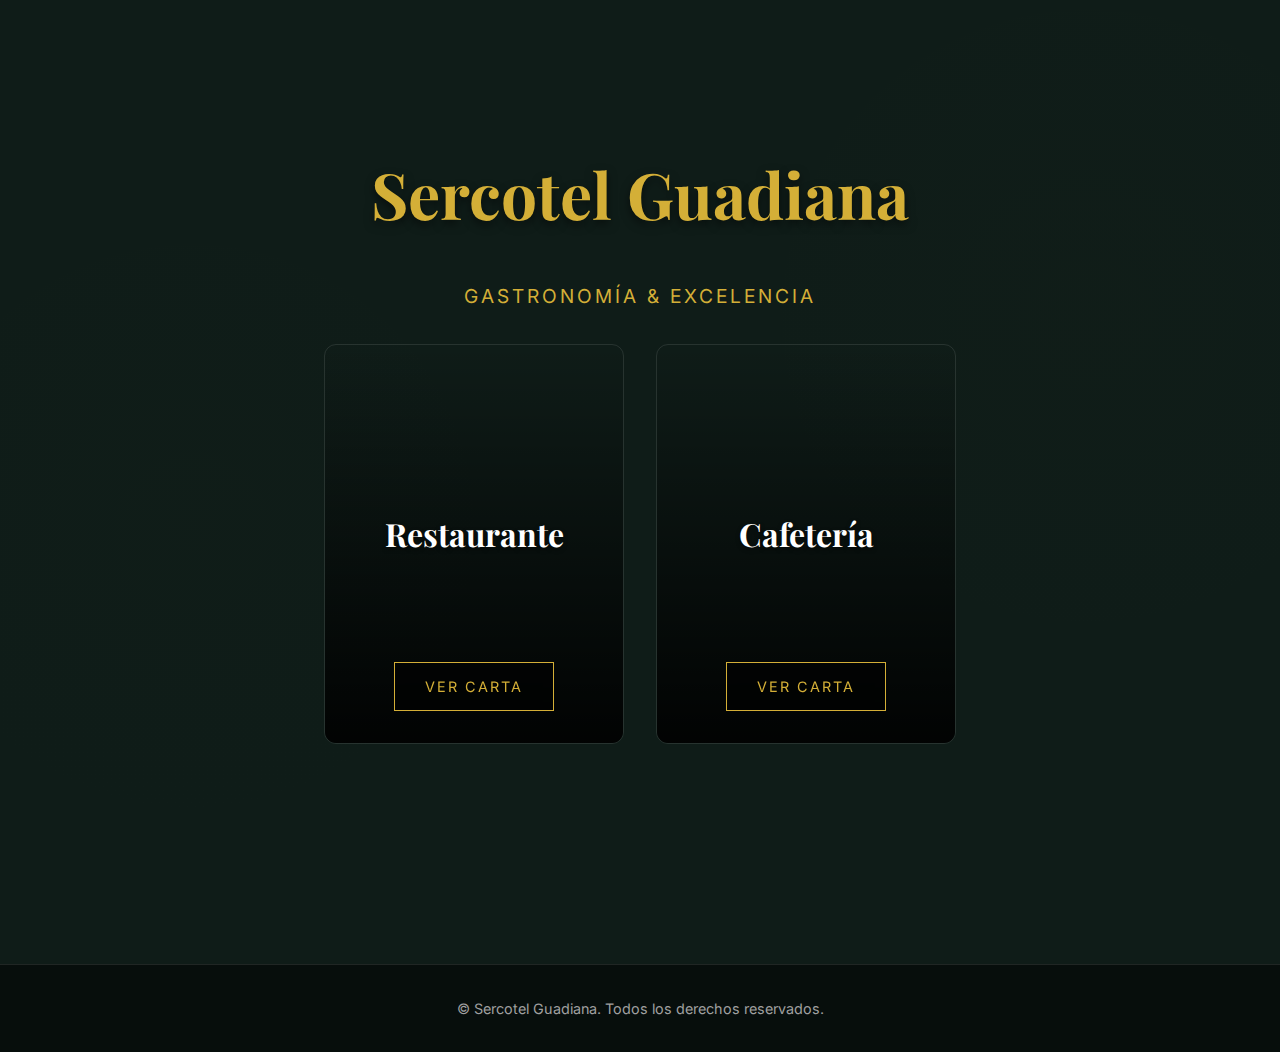
<file: index.html>
<!DOCTYPE html>
<html lang="es">

<head>
    <meta charset="UTF-8">
    <meta name="viewport" content="width=device-width, initial-scale=1.0">
    <meta name="description"
        content="Descubre el Restaurante y la Cafetería del Hotel Guadiana. Experiencia gourmet en un ambiente de lujo.">
    <title>Sercotel Guadiana | Restaurante & Cafetería</title>
    <link rel="stylesheet" href="style.css">
</head>

<body>

    <section class="hero">
        <div class="hero-content">
            <h1 class="hero-title">Sercotel Guadiana</h1>
            <p
                style="margin-bottom: 2rem; font-size: 1.2rem; color: var(--primary-gold); text-transform: uppercase; letter-spacing: 3px;">
                Gastronomía & Excelencia</p>

            <div class="hero-cards">
                <!-- Tarjeta Restaurante -->
                <a href="Restaurane.html" class="nav-card">
                    <div class="nav-card-bg"
                        style="background-image: url('https://lh3.googleusercontent.com/pw/AP1GczPWUJtGdwfZiZr2yRBj7Scyk1s8wNaFUtTshlEhBYLEJjqfYJABi87WkeuXdcvmmkXsRGptFgOfnqJTS92YUVSXHQDDeXzdrq-qqxOuvonS18-mov-yHm6Jn-Ks1JtSt1P9u65k7IsfAswwXuPsA4YX=w895-h599-s-no-gm?authuser=0');">
                    </div>
                    <div class="nav-card-content">
                        <h2>Restaurante</h2>
                        <p>Cocina de autor y sabores tradicionales en un ambiente distinguido.</p>
                        <span class="btn-luxury">Ver Carta</span>
                    </div>
                </a>

                <!-- Tarjeta Cafetería -->
                <a href="Cafeteria.html" class="nav-card">
                    <div class="nav-card-bg"
                        style="background-image: url('https://lh3.googleusercontent.com/pw/AP1GczPhMptYUWA-tBQ4EpJEHJQyYaQt55yL3QurARvUpcqHsm4FGzwiHRLxEjmZbq2Q-V5WwARPGrOjCdAvqoDHLiaBh1FTFAZymMlk0tQIMIbscOZ33kcXZQUgsZZoWgr0KhxlV76RJ_05hiyO4Tnp9pHJ=w799-h599-s-no-gm?authuser=0');">
                    </div>
                    <div class="nav-card-content">
                        <h2>Cafetería</h2>
                        <p>Bocados gourmet y ambiente relajado para cualquier momento del día.</p>
                        <span class="btn-luxury">Ver Carta</span>
                    </div>
                </a>
            </div>
        </div>
    </section>

    <footer>
        <p>&copy; Sercotel Guadiana. Todos los derechos reservados.</p>
    </footer>

</body>

</html>
</file>
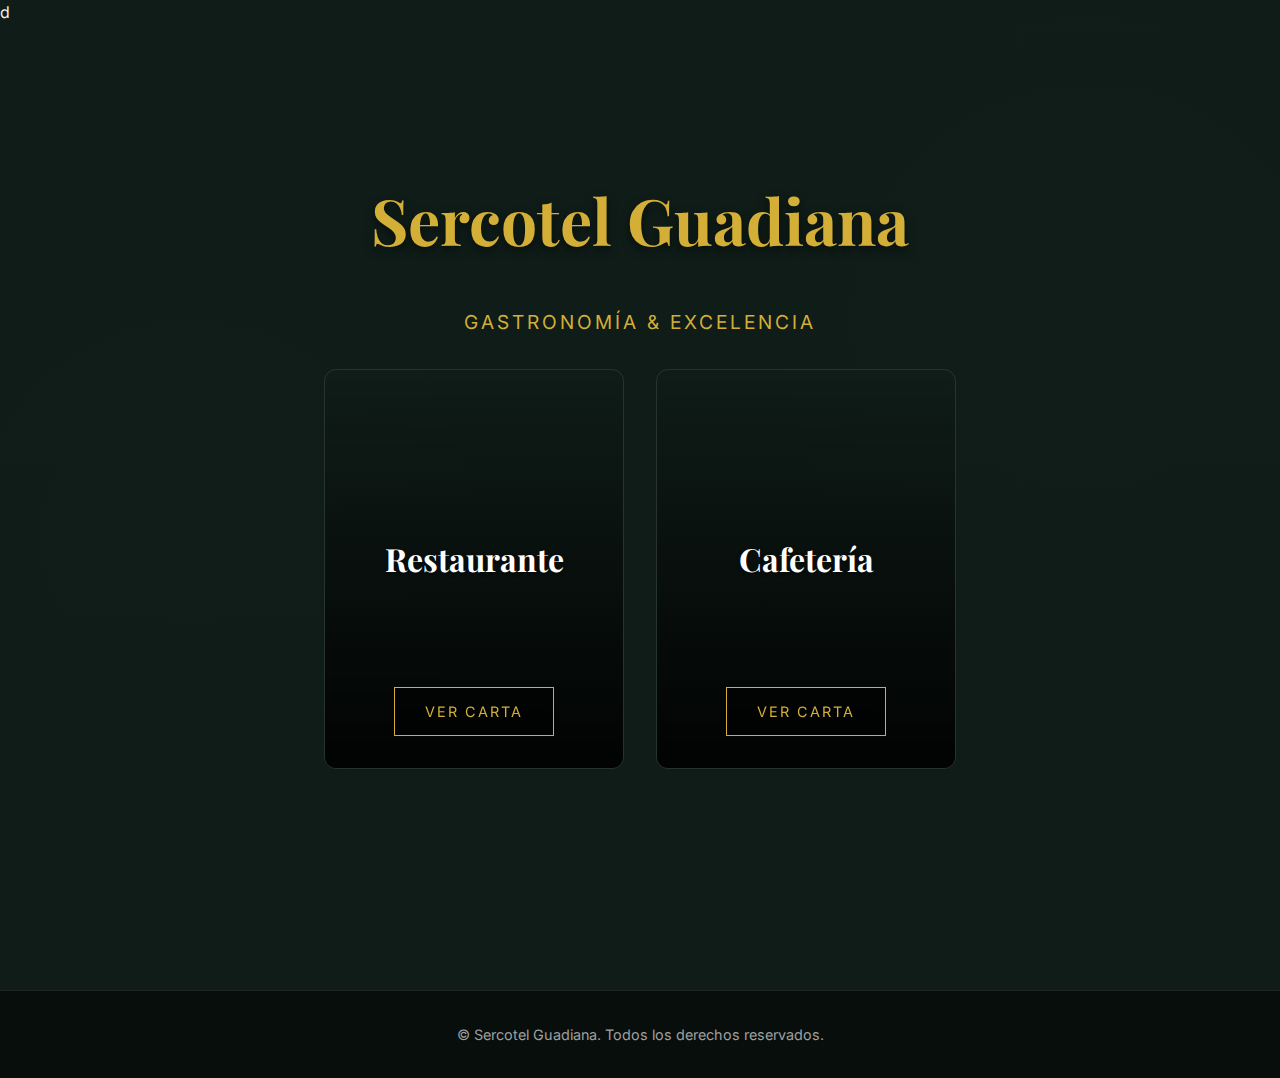
<file: Index.html>
d<!DOCTYPE html>
<html lang="es">

<head>
    <meta charset="UTF-8">
    <meta name="viewport" content="width=device-width, initial-scale=1.0">
    <meta name="description"
        content="Descubre el Restaurante y la Cafetería del Hotel Guadiana. Experiencia gourmet en un ambiente de lujo.">
    <title>Sercotel Guadiana | Restaurante & Cafetería</title>
    <link rel="stylesheet" href="style.css">
</head>

<body>

    <section class="hero">
        <div class="hero-content">
            <h1 class="hero-title">Sercotel Guadiana</h1>
            <p
                style="margin-bottom: 2rem; font-size: 1.2rem; color: var(--primary-gold); text-transform: uppercase; letter-spacing: 3px;">
                Gastronomía & Excelencia</p>

            <div class="hero-cards">
                <!-- Tarjeta Restaurante -->
                <a href="Restaurane.html" class="nav-card">
                    <div class="nav-card-bg"
                        style="background-image: url('https://lh3.googleusercontent.com/pw/AP1GczPWUJtGdwfZiZr2yRBj7Scyk1s8wNaFUtTshlEhBYLEJjqfYJABi87WkeuXdcvmmkXsRGptFgOfnqJTS92YUVSXHQDDeXzdrq-qqxOuvonS18-mov-yHm6Jn-Ks1JtSt1P9u65k7IsfAswwXuPsA4YX=w895-h599-s-no-gm?authuser=0');">
                    </div>
                    <div class="nav-card-content">
                        <h2>Restaurante</h2>
                        <p>Cocina de autor y sabores tradicionales en un ambiente distinguido.</p>
                        <span class="btn-luxury">Ver Carta</span>
                    </div>
                </a>

                <!-- Tarjeta Cafetería -->
                <a href="Cafeteria.html" class="nav-card">
                    <div class="nav-card-bg"
                        style="background-image: url('https://lh3.googleusercontent.com/pw/AP1GczPhMptYUWA-tBQ4EpJEHJQyYaQt55yL3QurARvUpcqHsm4FGzwiHRLxEjmZbq2Q-V5WwARPGrOjCdAvqoDHLiaBh1FTFAZymMlk0tQIMIbscOZ33kcXZQUgsZZoWgr0KhxlV76RJ_05hiyO4Tnp9pHJ=w799-h599-s-no-gm?authuser=0');">
                    </div>
                    <div class="nav-card-content">
                        <h2>Cafetería</h2>
                        <p>Bocados gourmet y ambiente relajado para cualquier momento del día.</p>
                        <span class="btn-luxury">Ver Carta</span>
                    </div>
                </a>
            </div>
        </div>
    </section>

    <footer>
        <p>&copy; Sercotel Guadiana. Todos los derechos reservados.</p>
    </footer>

</body>

</html>
</file>
<file: style.css>
/* Font Imports */
@import url('https://fonts.googleapis.com/css2?family=Playfair+Display:ital,wght@0,400;0,700;1,400&family=Inter:wght@300;400;500;600&display=swap');

:root {
    /* Color Palette - Dark Luxury */
    --bg-dark: #0f1c18;
    --bg-card: rgba(255, 255, 255, 0.03);
    --bg-card-hover: rgba(255, 255, 255, 0.08);
    --primary-gold: #d4af37;
    --primary-gold-dim: #b08d26;
    --text-main: #f0f0f0;
    --text-muted: #a0a0a0;
    --accent-red: #8b1a1a;

    /* Spacing */
    --container-width: 1200px;
    --header-height: 80px;

    /* Effects */
    --glass-border: 1px solid rgba(255, 255, 255, 0.1);
    --gold-shadow: 0 4px 20px rgba(212, 175, 55, 0.15);
    --card-shadow: 0 8px 32px 0 rgba(0, 0, 0, 0.37);
    --transition: all 0.3s cubic-bezier(0.4, 0, 0.2, 1);
}

/* Reset & Base */
*,
*::before,
*::after {
    box-sizing: border-box;
    margin: 0;
    padding: 0;
}

body {
    font-family: 'Inter', sans-serif;
    background-color: var(--bg-dark);
    color: var(--text-main);
    line-height: 1.6;
    overflow-x: hidden;
    background-image:
        radial-gradient(circle at 15% 50%, rgba(212, 175, 55, 0.03) 0%, transparent 25%),
        radial-gradient(circle at 85% 30%, rgba(212, 175, 55, 0.03) 0%, transparent 25%);
}

h1,
h2,
h3,
h4 {
    font-family: 'Playfair Display', serif;
    color: var(--primary-gold);
    line-height: 1.2;
}

a {
    text-decoration: none;
    color: inherit;
    transition: var(--transition);
}

img {
    max-width: 100%;
    display: block;
}

/* Layout Utilities */
.container {
    max-width: var(--container-width);
    margin: 0 auto;
    padding: 0 20px;
}

/* Header */
header {
    background: rgba(15, 28, 24, 0.98);
    backdrop-filter: blur(15px);
    border-bottom: 2px solid var(--primary-gold);
    position: sticky;
    top: 0;
    z-index: 100;
    padding: 1.5rem 0;
    box-shadow: 0 4px 30px rgba(0, 0, 0, 0.5);
}

.header-content {
    display: flex;
    justify-content: center;
    align-items: center;
    gap: 20px;
}

.header-logo {
    height: 80px;
    width: auto;
    filter: drop-shadow(0 0 10px rgba(212, 175, 55, 0.4));
    transition: var(--transition);
}

.header-logo:hover {
    transform: scale(1.05);
}

.header-title {
    font-size: 2.2rem;
    text-transform: uppercase;
    letter-spacing: 4px;
    font-weight: 300;
}

@media (max-width: 768px) {
    .header-content {
        flex-direction: column;
        gap: 10px;
    }

    .header-title {
        font-size: 1.5rem;
    }
}

/* Hero Section (Index) */
.hero {
    height: 100vh;
    display: flex;
    flex-direction: column;
    justify-content: center;
    align-items: center;
    text-align: center;
    padding: 2rem;
    position: relative;
    overflow: hidden;
}

.hero::before {
    content: '';
    position: absolute;
    top: 0;
    left: 0;
    width: 100%;
    height: 100%;
    background:
        linear-gradient(rgba(15, 28, 24, 0.7), var(--bg-dark)),
        url('https://lh3.googleusercontent.com/pw/AP1GczPWUJtGdwfZiZr2yRBj7Scyk1s8wNaFUtTshlEhBYLEJjqfYJABi87WkeuXdcvmmkXsRGptFgOfnqJTS92YUVSXHQDDeXzdrq-qqxOuvonS18-mov-yHm6Jn-Ks1JtSt1P9u65k7IsfAswwXuPsA4YX=w895-h599-s-no-gm?authuser=0') center/cover no-repeat fixed;
    z-index: -1;
}

.hero-title {
    font-size: 4rem;
    margin-bottom: 3rem;
    animation: fadeInUp 1s ease-out;
    text-shadow: 0 4px 10px rgba(0, 0, 0, 0.5);
}

.hero-cards {
    display: flex;
    gap: 2rem;
    width: 100%;
    max-width: 900px;
    justify-content: center;
    flex-wrap: wrap;
    animation: fadeInUp 1s ease-out 0.2s backwards;
}

/* Navigation Cards */
.nav-card {
    flex: 1;
    min-width: 300px;
    height: 400px;
    position: relative;
    border-radius: 12px;
    overflow: hidden;
    cursor: pointer;
    border: var(--glass-border);
    transition: var(--transition);
    group: hover;
}

.nav-card-bg {
    position: absolute;
    top: 0;
    left: 0;
    width: 100%;
    height: 100%;
    background-size: cover;
    background-position: center;
    transition: transform 0.5s ease;
}

.nav-card:hover .nav-card-bg {
    transform: scale(1.1);
}

.nav-card-content {
    position: absolute;
    bottom: 0;
    left: 0;
    width: 100%;
    padding: 2rem;
    background: linear-gradient(to top, rgba(0, 0, 0, 0.9), transparent);
    display: flex;
    flex-direction: column;
    align-items: center;
    height: 100%;
    justify-content: flex-end;
}

.nav-card h2 {
    font-size: 2rem;
    margin-bottom: 0.5rem;
    color: #fff;
    text-shadow: 0 2px 4px rgba(0, 0, 0, 0.5);
}

.nav-card p {
    color: rgba(255, 255, 255, 0.8);
    margin-bottom: 1.5rem;
    transform: translateY(20px);
    opacity: 0;
    transition: var(--transition);
}

.nav-card:hover p {
    transform: translateY(0);
    opacity: 1;
}

.btn-luxury {
    padding: 12px 30px;
    border: 1px solid var(--primary-gold);
    color: var(--primary-gold);
    background: rgba(0, 0, 0, 0.5);
    backdrop-filter: blur(4px);
    text-transform: uppercase;
    letter-spacing: 2px;
    font-size: 0.9rem;
    transition: var(--transition);
}

.btn-luxury:hover {
    background: var(--primary-gold);
    color: var(--bg-dark);
    box-shadow: var(--gold-shadow);
}

/* Menu Page Styles */
.menu-container {
    padding: 4rem 0;
}

.menu-section {
    margin-bottom: 3rem;
}

.menu-section>summary {
    list-style: none;
    cursor: pointer;
    padding: 1.5rem;
    background: linear-gradient(90deg, var(--bg-card) 0%, transparent 100%);
    border-left: 4px solid var(--primary-gold);
    margin-bottom: 2rem;
    font-family: 'Playfair Display', serif;
    font-size: 2rem;
    color: var(--primary-gold);
    display: flex;
    align-items: center;
    justify-content: space-between;
    transition: var(--transition);
}

.menu-section>summary:hover {
    background: var(--bg-card-hover);
    padding-left: 2rem;
}

.menu-section>summary::after {
    content: '+';
    font-size: 2rem;
    font-weight: 300;
}

.menu-section[open]>summary::after {
    content: '-';
}

.menu-grid {
    display: grid;
    grid-template-columns: repeat(auto-fill, minmax(350px, 1fr));
    gap: 2rem;
    animation: fadeIn 0.5s ease-out;
}

.menu-item {
    background: var(--bg-card);
    border: var(--glass-border);
    border-radius: 12px;
    padding: 0;
    /* Clear padding to allow image to be full-width */
    transition: var(--transition);
    display: flex;
    flex-direction: column;
    overflow: hidden;
    /* Ensure rounded corners clip the image */
    backdrop-filter: blur(5px);
}

.menu-item:hover {
    transform: translateY(-5px);
    border-color: rgba(212, 175, 55, 0.3);
    box-shadow: var(--gold-shadow);
    background: var(--bg-card-hover);
}

.dish-main {
    display: flex;
    flex-direction: column;
    /* Stack image and content vertically */
}

.menu-img {
    width: 100%;
    height: 250px;
    /* Increased height for prominence */
    object-fit: cover;
    border-radius: 0;
    /* Remove circular shape */
    border: none;
    border-bottom: 1px solid rgba(255, 255, 255, 0.1);
    cursor: zoom-in;
    transition: transform 0.5s ease;
}

.menu-img:hover {
    transform: scale(1.05);
    /* Simpler, cleaner scale on hover */
}

.dish-content {
    flex: 1;
    padding: 1.5rem;
    /* Add padding back to text content */
    display: flex;
    flex-direction: column;
}

.dish-header {
    display: flex;
    justify-content: space-between;
    align-items: baseline;
    margin-bottom: 0.5rem;
    border-bottom: 1px dashed rgba(255, 255, 255, 0.1);
    padding-bottom: 0.5rem;
}

.dish-name {
    font-size: 1.2rem;
    font-weight: 600;
    color: #fff;
    margin-right: 1rem;
}

.price {
    font-family: 'Playfair Display', serif;
    font-size: 1.3rem;
    color: var(--primary-gold);
    white-space: nowrap;
}

.dish-description {
    font-size: 0.95rem;
    color: var(--text-muted);
    font-weight: 300;
    margin-bottom: 1rem;
}

/* Allergens */
.allergens {
    display: flex;
    flex-wrap: wrap;
    gap: 0.5rem;
    margin-top: auto;
}

.allergen {
    font-size: 0.7rem;
    padding: 2px 8px;
    border-radius: 12px;
    background: rgba(255, 255, 255, 0.1);
    color: var(--text-muted);
    border: 1px solid rgba(255, 255, 255, 0.1);
    text-transform: uppercase;
    letter-spacing: 0.5px;
}

/* Modal */
.modal {
    display: none;
    position: fixed;
    z-index: 1000;
    top: 0;
    left: 0;
    width: 100%;
    height: 100%;
    background-color: rgba(0, 0, 0, 0.9);
    backdrop-filter: blur(8px);
    justify-content: center;
    align-items: center;
    animation: fadeIn 0.3s;
}

.modal-content {
    max-width: 90%;
    max-height: 90vh;
    border: 2px solid var(--primary-gold);
    border-radius: 8px;
    box-shadow: 0 0 50px rgba(212, 175, 55, 0.2);
}

.close {
    position: absolute;
    top: 20px;
    right: 30px;
    color: var(--text-main);
    font-size: 40px;
    font-weight: bold;
    cursor: pointer;
    transition: 0.3s;
    z-index: 1001;
}

.close:hover {
    color: var(--primary-gold);
}

/* Footer */
footer {
    text-align: center;
    padding: 2rem;
    background: rgba(0, 0, 0, 0.5);
    color: var(--text-muted);
    font-size: 0.9rem;
    border-top: var(--glass-border);
    margin-top: 4rem;
}

/* Animations */
@keyframes fadeInUp {
    from {
        opacity: 0;
        transform: translateY(30px);
    }

    to {
        opacity: 1;
        transform: translateY(0);
    }
}

@keyframes fadeIn {
    from {
        opacity: 0;
    }

    to {
        opacity: 1;
    }
}

/* Mobile Adjustments */
@media (max-width: 600px) {
    .menu-grid {
        grid-template-columns: 1fr;
    }

    .dish-header {
        flex-direction: column;
        gap: 0.2rem;
    }

    .price {
        align-self: flex-start;
    }

    .hero-title {
        font-size: 2.5rem;
    }
}
</file>
